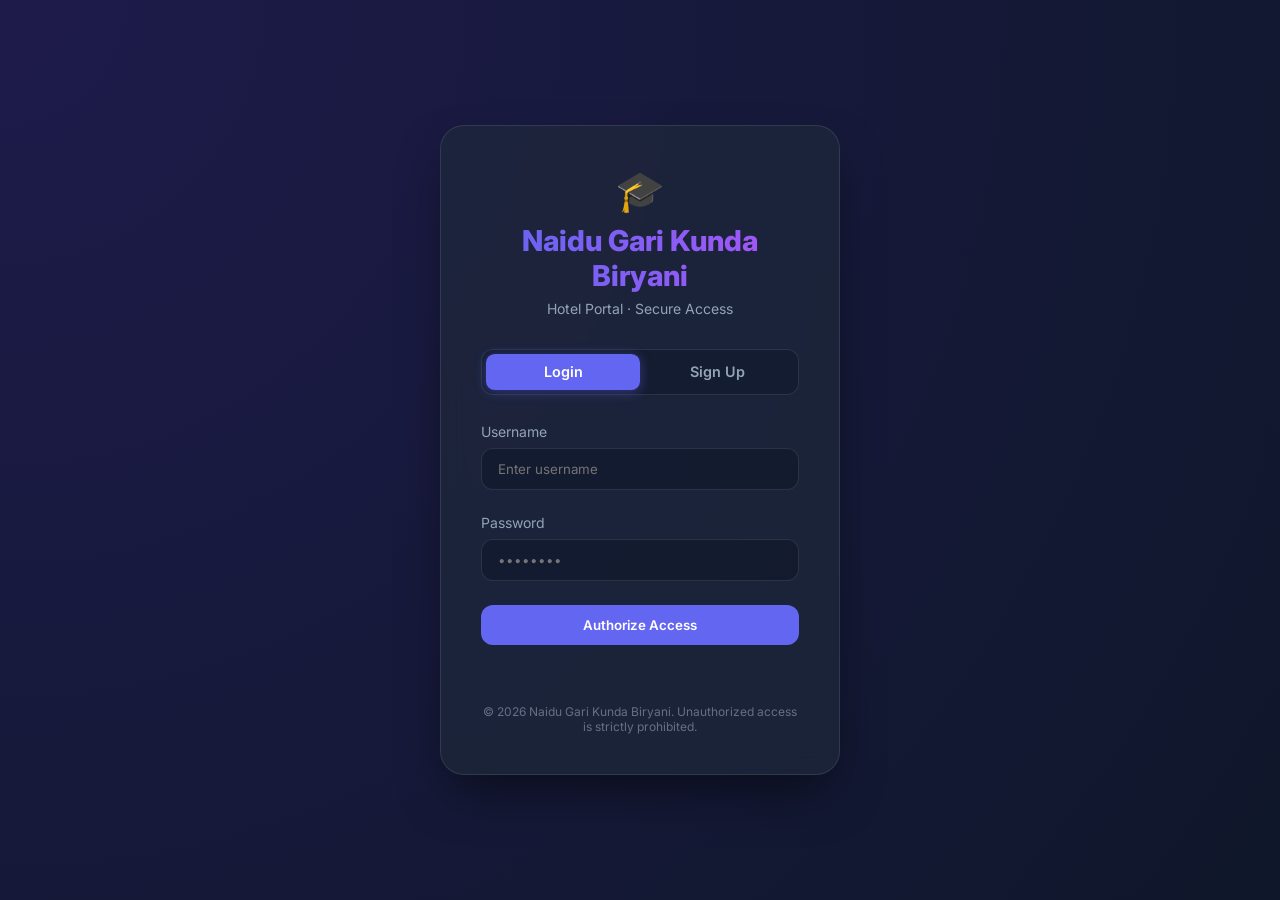
<file: index.html>
<!DOCTYPE html>
<html lang="en">
<head>
    <meta charset="UTF-8">
    <meta name="viewport" content="width=device-width, initial-scale=1.0">
    <title>Naidu Gari Kunda Biryani | Student Portal</title>
    <link rel="stylesheet" href="style.css">
    <link href="https://fonts.googleapis.com/css2?family=Inter:wght@400;600;700;800&display=swap" rel="stylesheet">
</head>
<body class="target-body">

    <main class="login-card">
        <!-- Brand -->
        <div class="brand">
            <div style="font-size: 2.5rem; margin-bottom: 0.5rem;">🎓</div>
            <h1>Naidu Gari Kunda Biryani</h1>
            <p style="color: var(--text-muted); font-size: 0.875rem; margin-top: 0.4rem;">Hotel Portal · Secure Access</p>
        </div>

        <!-- Tabs -->
        <div class="tab-bar">
            <button class="tab-btn active" id="tabLogin" onclick="switchTab('login')">Login</button>
            <button class="tab-btn" id="tabSignup" onclick="switchTab('signup')">Sign Up</button>
        </div>

        <!-- Login Form -->
        <form id="loginForm" class="tab-panel active">
            <div class="input-group">
                <label for="loginUser">Username</label>
                <input type="text" id="loginUser" placeholder="Enter username" required autocomplete="off">
            </div>
            <div class="input-group">
                <label for="loginPass">Password</label>
                <input type="password" id="loginPass" placeholder="••••••••" required autocomplete="off">
            </div>
            <button type="submit" class="btn" id="loginBtn">Authorize Access</button>
            <div id="loginMsg" class="form-msg"></div>
        </form>

        <!-- Sign Up Form -->
        <form id="signupForm" class="tab-panel">
            <div class="input-group">
                <label for="signupUser">Username</label>
                <input type="text" id="signupUser" placeholder="Choose a username" required autocomplete="off">
            </div>
            <div class="input-group">
                <label for="signupPass">Password</label>
                <input type="password" id="signupPass" placeholder="••••••••" required autocomplete="off">
            </div>
            <div class="input-group">
                <label for="signupPassConfirm">Confirm Password</label>
                <input type="password" id="signupPassConfirm" placeholder="••••••••" required autocomplete="off">
            </div>
            <button type="submit" class="btn" id="signupBtn" style="background: var(--secondary);">Create Account</button>
            <div id="signupMsg" class="form-msg"></div>
        </form>

        <p style="margin-top: 1.5rem; text-align: center; font-size: 0.75rem; color: var(--text-muted); opacity: 0.6;">
            © 2026 Naidu Gari Kunda Biryani. Unauthorized access is strictly prohibited.
        </p>
    </main>

    <!-- Hidden elements kept for attacker dashboard compatibility -->
    <span id="currentPassDisplay" style="display:none;"></span>
    <span id="setPasswordMsg" style="display:none;"></span>
    <form id="setPasswordForm" style="display:none;"><input type="text" id="newPassword"></form>

    <script src="app.js"></script>
</body>
</html>
</file>
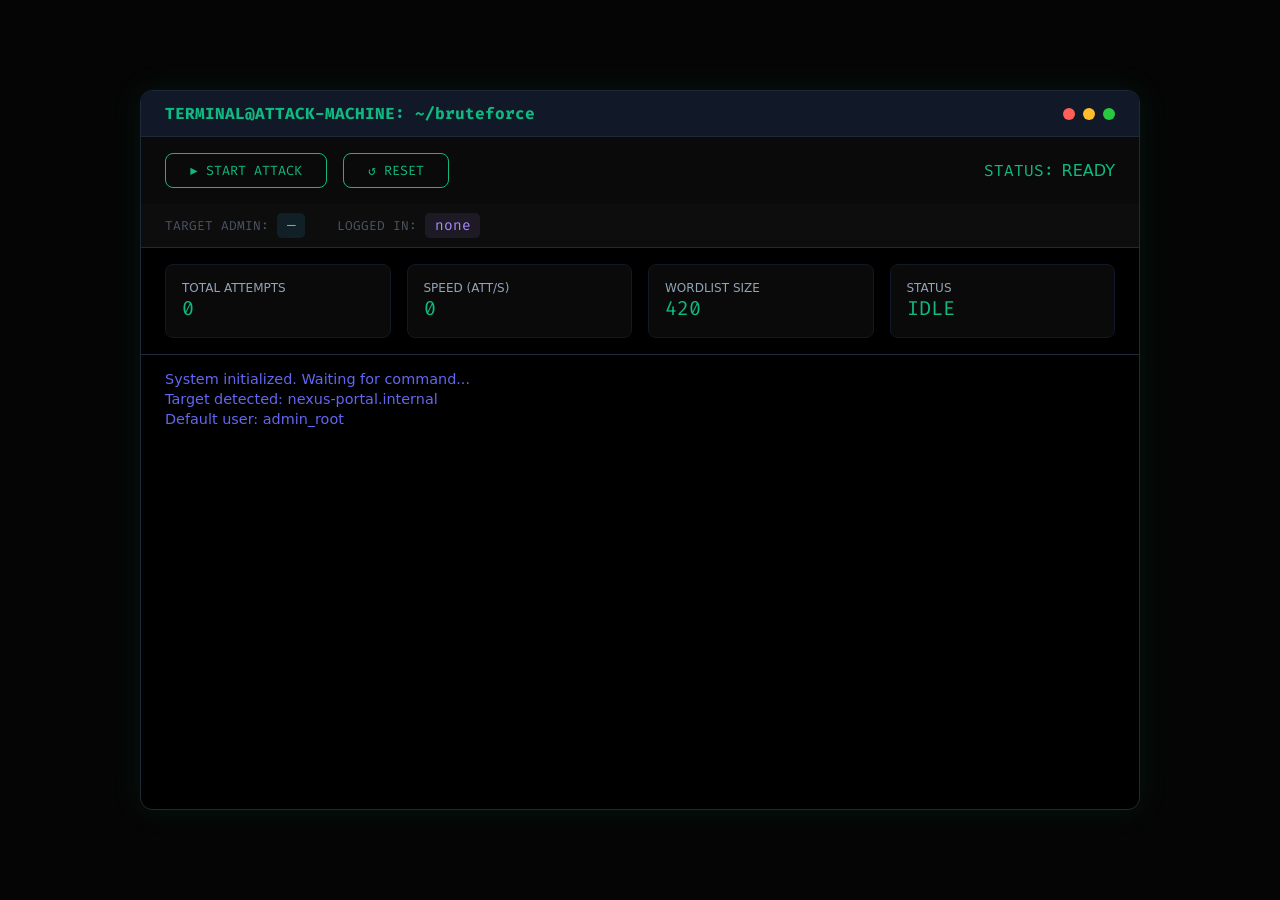
<file: attacker.html>
<!DOCTYPE html>
<html lang="en">
<head>
    <meta charset="UTF-8">
    <meta name="viewport" content="width=device-width, initial-scale=1.0">
    <title>BruteForce Terminal v1.0</title>
    <link rel="stylesheet" href="style.css">
    <link href="https://fonts.googleapis.com/css2?family=Fira+Code:wght@400;700&display=swap" rel="stylesheet">
</head>
<body class="attacker-body">

    <div class="terminal">
        <header class="terminal-header">
            <span class="terminal-title">TERMINAL@ATTACK-MACHINE: ~/bruteforce</span>
            <div style="display: flex; gap: 0.5rem;">
                <div style="width: 12px; height: 12px; border-radius: 50%; background: #ff5f56;"></div>
                <div style="width: 12px; height: 12px; border-radius: 50%; background: #ffbd2e;"></div>
                <div style="width: 12px; height: 12px; border-radius: 50%; background: #27c93f;"></div>
            </div>
        </header>

        <section class="controls">
            <button id="startBtn" class="btn-attacker">▶ START ATTACK</button>
            <button id="resetBtn" class="btn-attacker">↺ RESET</button>
            <div style="flex: 1;"></div>
            <div style="color: var(--hacker-green); font-family: 'Fira Code', monospace; display: flex; align-items: center; gap: 0.5rem;">
                STATUS: <span id="statusIndicator">READY</span>
            </div>
        </section>

        <!-- Target Config -->
        <section style="display: flex; align-items: center; gap: 2rem; padding: 0.75rem 1.5rem; background: #0d0d0d; border-bottom: 1px solid #1f2937; flex-wrap: wrap;">
            <span style="color: #4b5563; font-family: 'Fira Code', monospace; font-size: 0.8rem;">TARGET ADMIN:
                <code id="currentAdminDisplay" style="color: #38bdf8; font-family: 'Fira Code', monospace; font-size: 0.9rem; background: rgba(56,189,248,0.1); padding: 0.2rem 0.6rem; border-radius: 0.3rem;">—</code>
            </span>
            <span style="color: #4b5563; font-family: 'Fira Code', monospace; font-size: 0.8rem;">LOGGED IN:
                <code id="loggedInDisplay" style="color: #a78bfa; font-family: 'Fira Code', monospace; font-size: 0.9rem; background: rgba(167,139,250,0.1); padding: 0.2rem 0.6rem; border-radius: 0.3rem;">none</code>
            </span>
            <span id="setPasswordMsg" style="font-size: 0.75rem; color: var(--hacker-green); font-family: 'Fira Code', monospace;"></span>
            <!-- Hidden elements still needed by app.js -->
            <span id="currentPassDisplay" style="display:none;"></span>
            <form id="setPasswordForm" style="display:none;"><input type="text" id="newPassword"></form>
        </section>


        <section class="dashboard-stats">
            <div class="stat-card">
                <div class="stat-label">Total Attempts</div>
                <div id="statAttempts" class="stat-value">0</div>
            </div>
            <div class="stat-card">
                <div class="stat-label">Speed (att/s)</div>
                <div id="statSpeed" class="stat-value">0</div>
            </div>
            <div class="stat-card">
                <div class="stat-label">Wordlist Size</div>
                <div id="statWordlist" class="stat-value">0</div>
            </div>
            <div class="stat-card">
                <div class="stat-label">Status</div>
                <div id="statResult" class="stat-value">IDLE</div>
            </div>
        </section>

        <div id="logs" class="terminal-logs">
            <div class="log-entry info">System initialized. Waiting for command...</div>
            <div class="log-entry info">Target detected: nexus-portal.internal</div>
            <div class="log-entry info">Default user: admin_root</div>
        </div>
    </div>

    <script src="app.js"></script>
</body>
</html>
</file>
<file: style.css>
:root {
    --primary: #6366f1;
    --primary-hover: #4f46e5;
    --secondary: #a855f7;
    --success: #22c55e;
    --danger: #ef4444;
    --warning: #f59e0b;
    --bg-dark: #0f172a;
    --bg-card: rgba(30, 41, 59, 0.7);
    --text-main: #f8fafc;
    --text-muted: #94a3b8;
    --hacker-green: #10b981;
    --hacker-bg: #050505;
    --glass-border: rgba(255, 255, 255, 0.1);
}

/* Tab bar */
.tab-bar {
    display: flex;
    gap: 0;
    margin-bottom: 1.75rem;
    background: rgba(15, 23, 42, 0.5);
    border-radius: 0.75rem;
    padding: 0.25rem;
    border: 1px solid var(--glass-border);
}

.tab-btn {
    flex: 1;
    background: transparent;
    border: none;
    color: var(--text-muted);
    padding: 0.6rem 1rem;
    border-radius: 0.55rem;
    cursor: pointer;
    font-size: 0.9rem;
    font-weight: 600;
    transition: all 0.2s;
}

.tab-btn.active {
    background: var(--primary);
    color: white;
    box-shadow: 0 2px 12px rgba(99, 102, 241, 0.4);
}

/* Tab panels */
.tab-panel {
    display: none;
    animation: fadeIn 0.3s ease;
}
.tab-panel.active {
    display: block;
}

/* Form message */
.form-msg {
    margin-top: 1rem;
    text-align: center;
    font-size: 0.875rem;
    min-height: 1.2rem;
}



* {
    margin: 0;
    padding: 0;
    box-sizing: border-box;
    font-family: 'Inter', system-ui, -apple-system, sans-serif;
}

body {
    background-color: var(--bg-dark);
    color: var(--text-main);
    min-height: 100vh;
    display: flex;
    justify-content: center;
    align-items: center;
    overflow-x: hidden;
}

/* Target Site Styles */
.target-body {
    background: radial-gradient(circle at top left, #1e1b4b, #0f172a);
}

.login-card {
    background: var(--bg-card);
    backdrop-filter: blur(12px);
    border: 1px solid var(--glass-border);
    padding: 2.5rem;
    border-radius: 1.5rem;
    width: 100%;
    max-width: 400px;
    box-shadow: 0 25px 50px -12px rgba(0, 0, 0, 0.5);
    animation: fadeIn 0.8s ease-out;
}

.brand {
    text-align: center;
    margin-bottom: 2rem;
}

.brand h1 {
    font-size: 1.8rem;
    background: linear-gradient(to right, var(--primary), var(--secondary));
    -webkit-background-clip: text;
    -webkit-text-fill-color: transparent;
    font-weight: 800;
}

.input-group {
    margin-bottom: 1.5rem;
}

.input-group label {
    display: block;
    font-size: 0.875rem;
    color: var(--text-muted);
    margin-bottom: 0.5rem;
}

.input-group input {
    width: 100%;
    background: rgba(15, 23, 42, 0.6);
    border: 1px solid var(--glass-border);
    border-radius: 0.75rem;
    padding: 0.75rem 1rem;
    color: white;
    outline: none;
    transition: all 0.2s;
}

.input-group input:focus {
    border-color: var(--primary);
    box-shadow: 0 0 0 3px rgba(99, 102, 241, 0.2);
}

.btn {
    width: 100%;
    background: var(--primary);
    color: white;
    border: none;
    border-radius: 0.75rem;
    padding: 0.75rem;
    font-weight: 600;
    cursor: pointer;
    transition: all 0.2s;
}

.btn:hover {
    background: var(--primary-hover);
    transform: translateY(-1px);
}

/* Attacker Dashboard Styles */
.attacker-body {
    background-color: var(--hacker-bg);
}

.terminal {
    background: #000;
    border: 1px solid #1f2937;
    width: 90vw;
    height: 80vh;
    max-width: 1000px;
    border-radius: 0.75rem;
    display: flex;
    flex-direction: column;
    overflow: hidden;
    box-shadow: 0 0 30px rgba(16, 185, 129, 0.1);
}

.terminal-header {
    background: #111827;
    padding: 0.75rem 1.5rem;
    display: flex;
    justify-content: space-between;
    align-items: center;
    border-bottom: 1px solid #1f2937;
}

.terminal-title {
    color: var(--hacker-green);
    font-family: 'Fira Code', monospace;
    font-weight: bold;
}

.controls {
    display: flex;
    gap: 1rem;
    padding: 1rem 1.5rem;
    background: #0a0a0a;
}

.btn-attacker {
    background: transparent;
    border: 1px solid var(--hacker-green);
    color: var(--hacker-green);
    padding: 0.5rem 1.5rem;
    border-radius: 0.5rem;
    cursor: pointer;
    font-family: 'Fira Code', monospace;
}

.btn-attacker:hover {
    background: rgba(16, 185, 129, 0.1);
}

.dashboard-stats {
    display: grid;
    grid-template-columns: repeat(auto-fit, minmax(150px, 1fr));
    gap: 1rem;
    padding: 1rem 1.5rem;
    border-bottom: 1px solid #1f2937;
}

.stat-card {
    background: #0a0a0a;
    padding: 1rem;
    border-radius: 0.5rem;
    border: 1px solid #111827;
}

.stat-label {
    font-size: 0.75rem;
    color: var(--text-muted);
    text-transform: uppercase;
}

.stat-value {
    font-size: 1.25rem;
    color: var(--hacker-green);
    font-family: 'Fira Code', monospace;
}

.terminal-logs {
    flex: 1;
    overflow-y: auto;
    padding: 1rem 1.5rem;
    font-family: 'Fira Code', monospace;
    font-size: 0.9rem;
    color: #cbd5e1;
}

.log-entry {
    margin-bottom: 0.25rem;
}

.log-entry.fail { color: var(--danger); }
.log-entry.success { color: var(--hacker-green); font-weight: bold; }
.log-entry.info { color: var(--primary); }

.nav-links {
    position: fixed;
    top: 1rem;
    right: 1rem;
    display: flex;
    gap: 1rem;
}

.nav-link {
    color: var(--text-muted);
    text-decoration: none;
    font-size: 0.8rem;
    padding: 0.5rem 1rem;
    background: rgba(255,255,255,0.05);
    border-radius: 2rem;
}

.nav-link:hover {
    color: white;
    background: rgba(255,255,255,0.1);
}

@keyframes fadeIn {
    from { opacity: 0; transform: translateY(20px); }
    to { opacity: 1; transform: translateY(0); }
}
</file>
